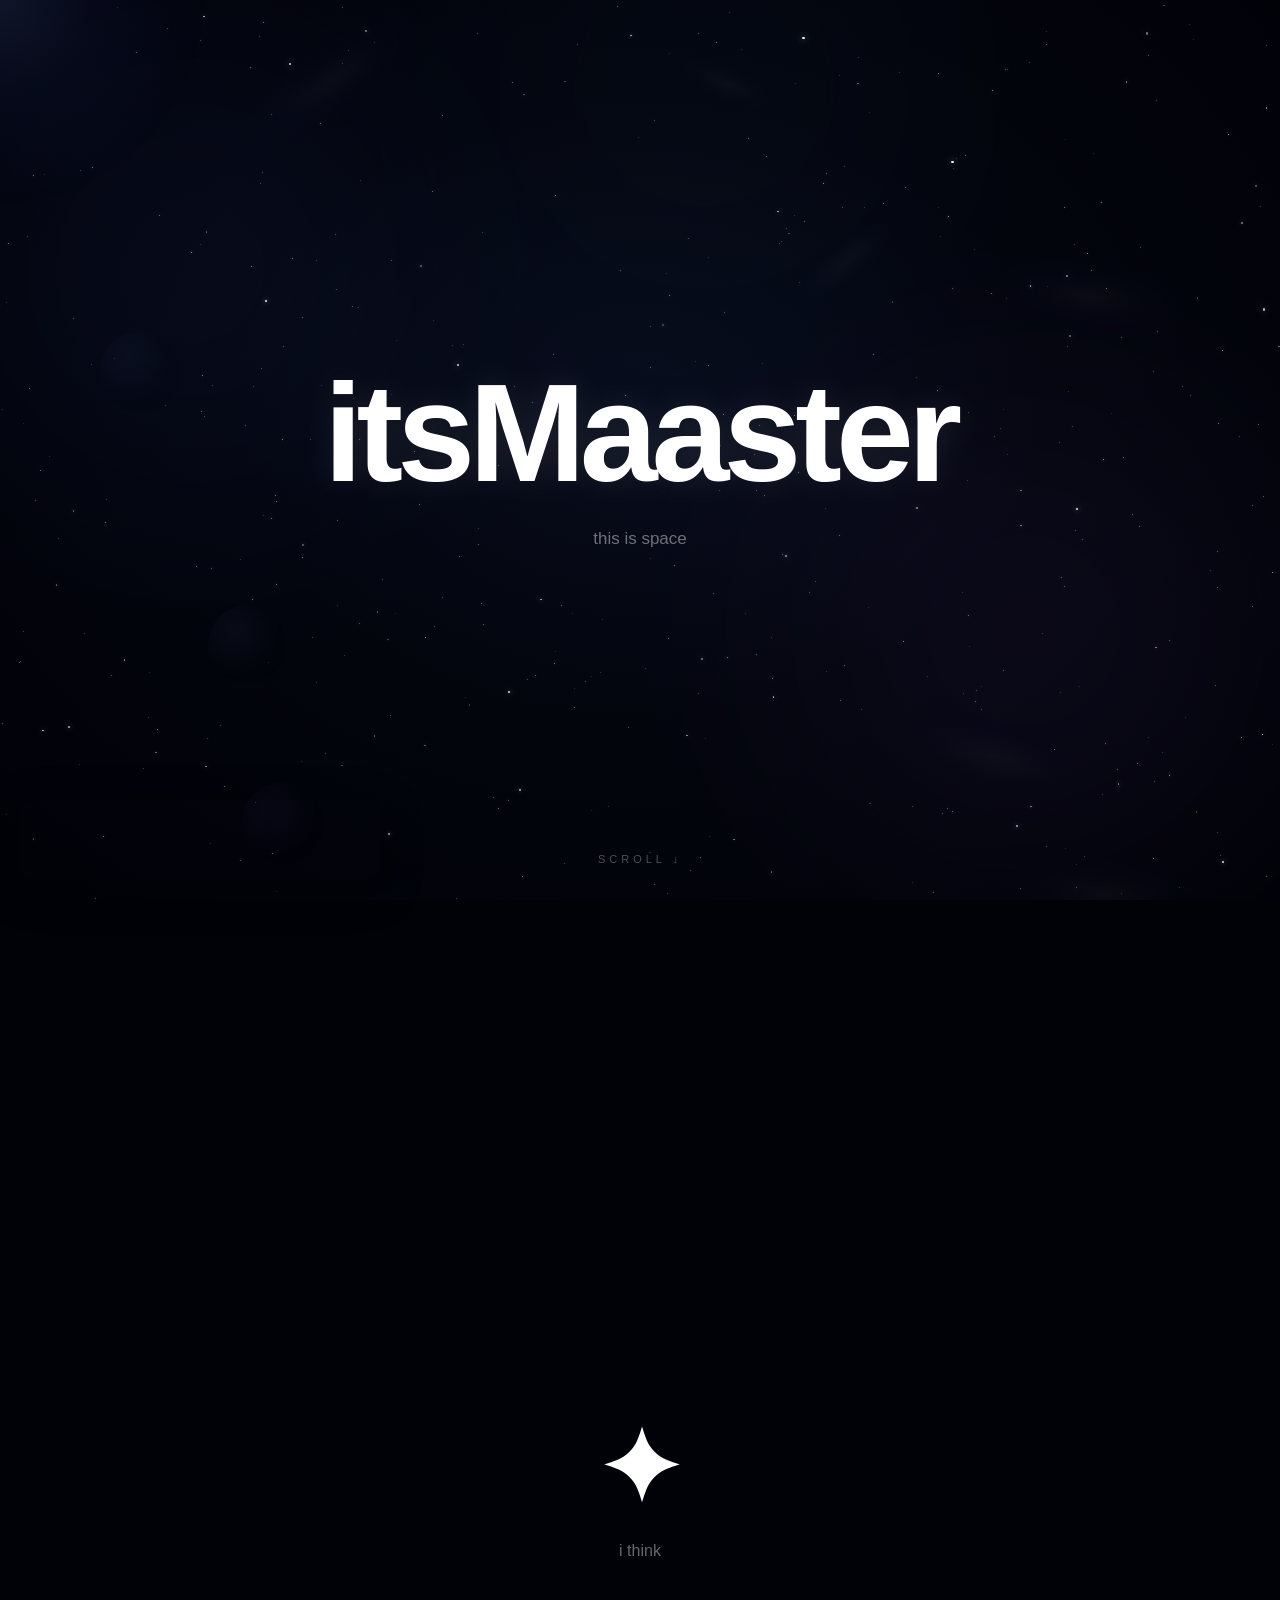
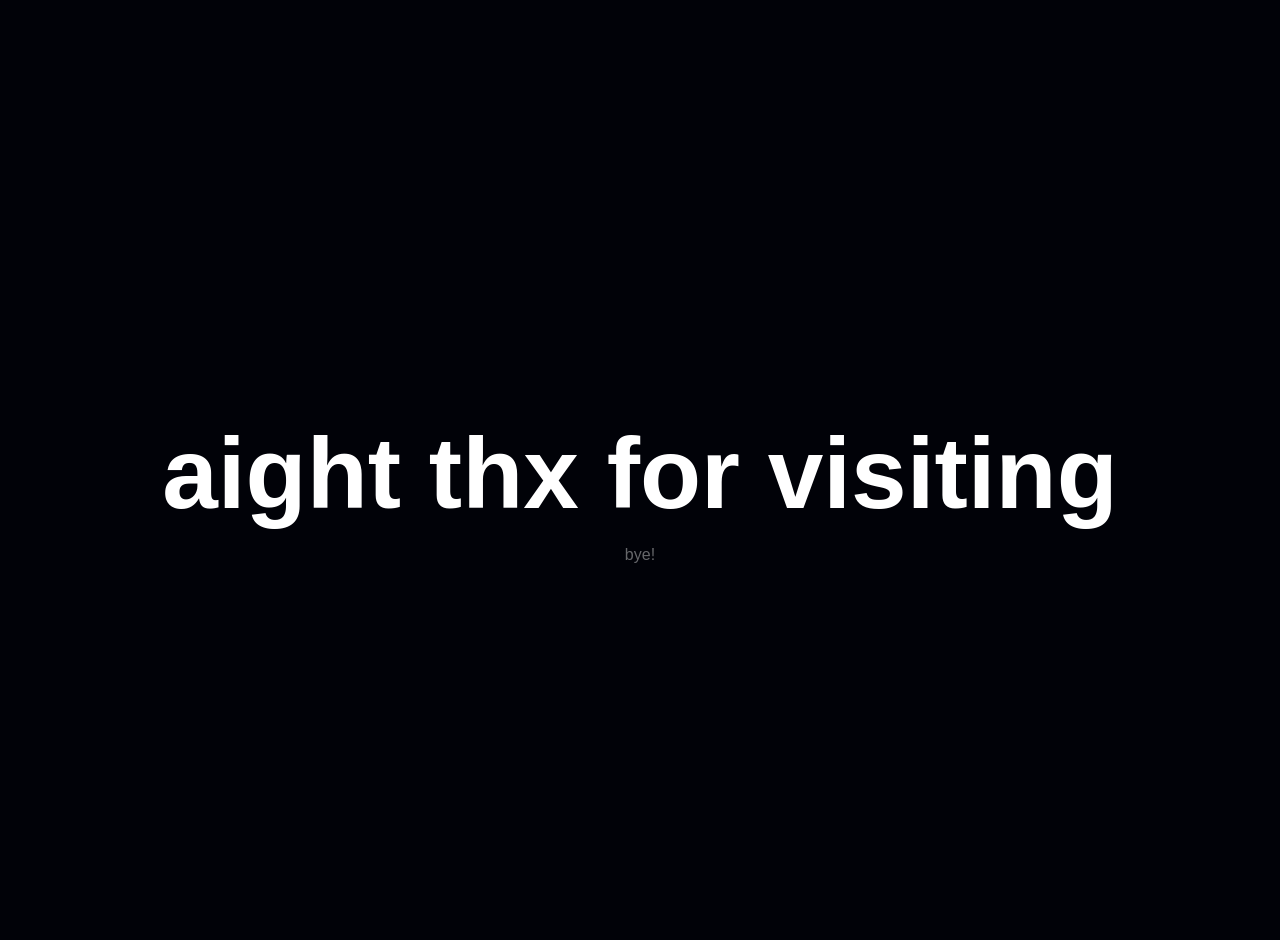
<file: index.html>
<!DOCTYPE html>
<html lang="nl">
<head>
<meta charset="UTF-8">
<meta name="viewport" content="width=device-width, initial-scale=1.0">
<title>ItsMaaster</title>
<link rel="icon" type="image/png" href="pfp-bg.png"> 

<style>

.spotify-player{
    position:fixed;
    left:20px;
    bottom:20px;
    width:360px;
    height:80px;
    z-index:100;
    border-radius:12px;
    overflow:hidden;
    box-shadow:0 10px 40px rgba(0,0,0,.45);
}

*{
    margin:0;
    padding:0;
    box-sizing:border-box;
}

html{
    scroll-behavior:smooth;
}

body{
    background:#010208;
    color:white;
    font-family:Arial,Helvetica,sans-serif;
    overflow-x:hidden;
}


/* =========================================
   SPACE BACKGROUND
========================================= */

.space{
    position:fixed;
    inset:0;
    overflow:hidden;
    pointer-events:none;
    z-index:-20;

    background:
        radial-gradient(
            ellipse at 50% 45%,
            #080d1d 0%,
            #03050d 45%,
            #010208 100%
        );
}


/* =========================================
   NEBULAS
========================================= */

.nebula{
    position:absolute;
    width:700px;
    height:700px;
    border-radius:50%;
    filter:blur(100px);
    opacity:.12;
    transform:translate(-50%,-50%);
}

.nebula.one{
    left:15%;
    top:30%;

    background:
        radial-gradient(
            circle,
            #314caa,
            transparent 70%
        );
}

.nebula.two{
    left:80%;
    top:70%;

    background:
        radial-gradient(
            circle,
            #663c9b,
            transparent 70%
        );
}

.nebula.three{
    left:55%;
    top:10%;

    background:
        radial-gradient(
            circle,
            #244b77,
            transparent 70%
        );

    opacity:.08;
}


/* =========================================
   STAR LAYERS
========================================= */

.star-layer{
    position:absolute;
    inset:-20%;
    width:140%;
    height:140%;
    transition:transform .15s linear;
}

.star{
    position:absolute;
    border-radius:50%;
    background:white;

    animation:
        twinkle
        var(--time)
        ease-in-out
        infinite;

    animation-delay:var(--delay);

    opacity:var(--opacity);

    box-shadow:
        0 0 var(--glow)
        rgba(255,255,255,.8);
}

@keyframes twinkle{

    0%,100%{
        opacity:calc(var(--opacity)*.35);
    }

    50%{
        opacity:var(--opacity);
    }

}


/* =========================================
   GALAXIES
========================================= */

.galaxy{
    position:absolute;
    width:180px;
    height:60px;
    border-radius:50%;

    background:
        radial-gradient(
            ellipse,
            rgba(255,255,255,.18),
            rgba(100,130,255,.07),
            transparent 70%
        );

    filter:blur(1px);
    opacity:.15;

    transform:rotate(-25deg);
}


/* =========================================
   PLANETS
========================================= */

.planet{
    position:absolute;
    border-radius:50%;
    opacity:.13;
    filter:blur(.5px);

    box-shadow:
        inset -15px -10px 25px rgba(0,0,0,.7),
        0 0 35px rgba(120,150,255,.08);
}


/* =========================================
   MOUSE GLOW
========================================= */

.mouse-glow{
    position:fixed;

    width:420px;
    height:420px;

    border-radius:50%;
    pointer-events:none;

    background:
        radial-gradient(
            circle,
            rgba(120,150,255,.13) 0%,
            rgba(80,110,255,.05) 30%,
            transparent 70%
        );

    transform:translate(-50%,-50%);

    z-index:-5;

    transition:
        left .12s ease-out,
        top .12s ease-out;
}


/* =========================================
   SHOOTING STARS
========================================= */

.shooting-star{
    position:absolute;

    width:3px;
    height:3px;

    border-radius:50%;

    background:#fff;

    opacity:0;

    /*
        Glow around the actual star.
        The star itself is the moving object.
    */

    box-shadow:
        0 0 4px rgba(255,255,255,.9),
        0 0 9px rgba(180,210,255,.5);
}


/*
    IMPORTANT:

    The tail starts at the CENTER of the star
    and extends in the opposite direction
    of movement.

    Because the transform-origin is LEFT,
    the tail stays attached to the star.

    It therefore cannot move ahead of the star.
*/

.shooting-star::after{
    content:"";

    position:absolute;

    left:50%;
    top:50%;

    width:var(--trail);
    height:1px;

    transform:
        translateY(-50%)
        rotate(var(--tail-angle));

    transform-origin:left center;

    background:
        linear-gradient(
            to right,
            rgba(255,255,255,.65),
            rgba(180,210,255,.28),
            transparent
        );

    filter:blur(.35px);

    opacity:.9;
}


/*
    Only the STAR itself moves.
    The tail is attached to it.
*/

.shooting-star.fly{
    animation:
        meteor
        var(--duration)
        cubic-bezier(.15,.65,.25,1)
        forwards;
}


@keyframes meteor{

    0%{
        opacity:0;

        transform:
            translate(0,0)
            scale(.7);
    }

    10%{
        opacity:0;
    }

    14%{
        opacity:var(--brightness);
    }

    70%{
        opacity:var(--brightness);
    }

    88%{
        opacity:calc(var(--brightness) * .65);
    }

    100%{
        opacity:0;

        transform:
            translate(
                var(--distance-x),
                var(--distance-y)
            )
            scale(1);
    }
}


/* =========================================
   SECTIONS
========================================= */

section{
    min-height:100vh;

    display:flex;
    align-items:center;
    justify-content:center;

    position:relative;
}

.hero{
    flex-direction:column;
    text-align:center;
}

.hero-content{
    transition:
        transform .1s linear,
        opacity .1s linear;
}

.hero h1{
    font-size:
        clamp(55px,11vw,140px);

    letter-spacing:-6px;
    font-weight:700;

    text-shadow:
        0 0 35px
        rgba(255,255,255,.1);
}

.hero p{
    margin-top:15px;

    font-size:17px;

    color:
        rgba(255,255,255,.42);
}


/* =========================================
   SCROLL SECTIONS
========================================= */

.scroll-section{
    height:130vh;
}

.scroll-content{
    text-align:center;

    opacity:0;

    transform:
        translateY(120px)
        scale(.75);

    filter:blur(12px);

    transition:
        opacity 1.3s ease,
        transform 1.5s cubic-bezier(.2,.8,.2,1),
        filter 1.2s ease;
}

.scroll-content.visible{
    opacity:1;

    transform:
        translateY(0)
        scale(1);

    filter:blur(0);
}

.scroll-content h2{
    font-size:
        clamp(40px,8vw,100px);
}

.scroll-content p{
    margin-top:15px;

    color:
        rgba(255,255,255,.4);
}


/* =========================================
   FINAL
========================================= */

.final{
    height:100vh;
    text-align:center;
}

.final h2{
    font-size:
        clamp(45px,8vw,100px);
}


/* =========================================
   SCROLL INDICATOR
========================================= */

.scroll-indicator{
    position:absolute;

    bottom:35px;

    font-size:11px;
    letter-spacing:4px;

    color:
        rgba(255,255,255,.3);

    animation:
        bounce 2s infinite;
}

@keyframes bounce{

    0%,100%{
        transform:translateY(0);
    }

    50%{
        transform:translateY(10px);
    }
}

</style>
</head>


<body>


<!-- =========================================
     SPACE
========================================= -->

<div class="space">

    <div class="nebula one"></div>
    <div class="nebula two"></div>
    <div class="nebula three"></div>

    <div class="star-layer" id="farStars"></div>
    <div class="star-layer" id="middleStars"></div>
    <div class="star-layer" id="nearStars"></div>

    <div id="galaxies"></div>
    <div id="planets"></div>

    <div id="shootingStars"></div>

</div>


<!-- =========================================
     MOUSE
========================================= -->

<div class="mouse-glow" id="mouseGlow"></div>


<!-- =========================================
     HERO
========================================= -->

<section class="hero">

    <div class="hero-content" id="heroContent">

        <h1>itsMaaster</h1>

        <p>
            this is space
        </p>

    </div>

    <div class="scroll-indicator">
        SCROLL ↓
    </div>

</section>


<!-- =========================================
     SECTION 1
========================================= -->

<section class="scroll-section">

    <div class="scroll-content">

        <h2>✦</h2>

        <p>
            i think
        </p>

    </div>

</section>


<!-- =========================================
     SECTION 2
========================================= -->

<section class="scroll-section">

    <div class="scroll-content">

        <h2>
            somewhere<br>
            in da space are we
        </h2>

        <p>
            prob
        </p>

    </div>

</section>


<!-- =========================================
     FINAL
========================================= -->

<section class="final">

    <div class="scroll-content">

        <h2>
            aight thx for visiting
        </h2>

        <p>
            bye!
        </p>

    </div>

</section>


<!-- =========================================
     SPOTIFY
========================================= -->

<div class="spotify-player">

    <iframe
        data-testid="embed-iframe"
        src="https://open.spotify.com/embed/playlist/1XTxduXz5nIi93xKnSuT33?utm_source=generator&si=e97fb2283dc24a86"
        width="100%"
        height="100"
        frameBorder="0"
        allowfullscreen=""
        allow="autoplay; clipboard-write; encrypted-media; fullscreen; picture-in-picture"
        loading="lazy">
    </iframe>

</div>


<script>


/* =========================================
   STARS
========================================= */

function createStars(
    container,
    amount,
    minSize,
    maxSize,
    minOpacity,
    maxOpacity
){

    for(let i = 0; i < amount; i++){

        const star =
            document.createElement("div");

        star.className = "star";


        star.style.left =
            Math.random() * 100 + "%";

        star.style.top =
            Math.random() * 100 + "%";


        const size =
            minSize +
            Math.random() *
            (maxSize - minSize);

        star.style.width =
            size + "px";

        star.style.height =
            size + "px";


        const opacity =
            minOpacity +
            Math.random() *
            (maxOpacity - minOpacity);

        star.style.setProperty(
            "--opacity",
            opacity
        );


        const time =
            3 + Math.random() * 8;

        star.style.setProperty(
            "--time",
            time + "s"
        );


        star.style.setProperty(
            "--delay",
            -Math.random() * time + "s"
        );


        star.style.setProperty(
            "--glow",
            size * 3 + "px"
        );


        container.appendChild(star);

    }

}


createStars(
    document.getElementById("farStars"),
    550,
    .4,
    1.1,
    .15,
    .45
);


createStars(
    document.getElementById("middleStars"),
    220,
    .7,
    1.7,
    .2,
    .7
);


createStars(
    document.getElementById("nearStars"),
    70,
    1.2,
    2.6,
    .35,
    .95
);



/* =========================================
   GALAXIES
========================================= */

function createGalaxies(){

    const container =
        document.getElementById("galaxies");


    for(let i = 0; i < 7; i++){

        const galaxy =
            document.createElement("div");

        galaxy.className =
            "galaxy";


        galaxy.style.left =
            Math.random() * 100 + "%";

        galaxy.style.top =
            Math.random() * 100 + "%";


        galaxy.style.transform =
            `rotate(${Math.random() * 80 - 40}deg)
             scale(${.4 + Math.random()})`;


        container.appendChild(galaxy);

    }

}

createGalaxies();



/* =========================================
   PLANETS
========================================= */

function createPlanets(){

    const container =
        document.getElementById("planets");


    for(let i = 0; i < 3; i++){

        const planet =
            document.createElement("div");

        planet.className =
            "planet";


        const size =
            30 + Math.random() * 80;


        planet.style.width =
            size + "px";

        planet.style.height =
            size + "px";


        planet.style.left =
            Math.random() * 100 + "%";

        planet.style.top =
            Math.random() * 100 + "%";


        planet.style.background =
            `radial-gradient(
                circle at 35% 30%,
                rgba(
                    ${80 + Math.random() * 100},
                    ${100 + Math.random() * 100},
                    255,
                    .3
                ),
                rgba(10,20,50,.2) 60%,
                transparent 75%
            )`;


        container.appendChild(planet);

    }

}

createPlanets();



/* =========================================
   SHOOTING STARS
========================================= */

function createShootingStar(){

    const star =
        document.createElement("div");

    star.className =
        "shooting-star";


    /*
        Random starting position
    */

    const startX =
        Math.random() * 120 - 10;

    const startY =
        Math.random() * 70 - 10;


    star.style.left =
        startX + "%";

    star.style.top =
        startY + "%";


    /*
        Random direction

        1  = right
        -1 = left
    */

    const direction =
        Math.random() > .5
            ? 1
            : -1;


    /*
        Random distance
    */

    const distance =
        180 + Math.random() * 280;


    const distanceX =
        distance * direction;


    const distanceY =
        140 + Math.random() * 220;


    /*
        Calculate the EXACT direction
        the shooting star travels.
    */

    const movementAngle =
        Math.atan2(
            distanceY,
            distanceX
        ) * 180 / Math.PI;


    /*
        The tail must ALWAYS be behind.

        Therefore it points 180 degrees
        opposite the direction of travel.
    */

    const tailAngle =
        movementAngle + 180;


    /*
        Random duration
    */

    const duration =
        .9 + Math.random() * 1;


    /*
        Random tail length
    */

    const trail =
        50 + Math.random() * 90;


    /*
        Random subtle brightness
    */

    const brightness =
        .35 + Math.random() * .45;


    /*
        CSS variables
    */

    star.style.setProperty(
        "--distance-x",
        distanceX + "px"
    );


    star.style.setProperty(
        "--distance-y",
        distanceY + "px"
    );


    star.style.setProperty(
        "--duration",
        duration + "s"
    );


    star.style.setProperty(
        "--trail",
        trail + "px"
    );


    star.style.setProperty(
        "--brightness",
        brightness
    );


    star.style.setProperty(
        "--tail-angle",
        tailAngle + "deg"
    );


    /*
        Add to page
    */

    document
        .getElementById("shootingStars")
        .appendChild(star);


    /*
        Start animation
    */

    requestAnimationFrame(() => {

        star.classList.add("fly");

    });


    /*
        Remove after animation
    */

    setTimeout(() => {

        star.remove();

    }, (duration + .2) * 1000);

}



/* =========================================
   METEOR SHOWERS
========================================= */

function meteorShower(){

    /*
        Usually one.

        Sometimes two,
        but never a whole group.
    */

    const amount =
        Math.random() > .7
            ? 2
            : 1;


    for(let i = 0; i < amount; i++){

        setTimeout(
            createShootingStar,
            Math.random() * 1800
        );

    }

}


/*
    First meteor
*/

setTimeout(
    meteorShower,
    5000
);


/*
    Random future meteors
*/

function scheduleMeteorShower(){

    const delay =
        3500 + Math.random() * 8000;


    setTimeout(() => {

        meteorShower();

        scheduleMeteorShower();

    }, delay);

}


scheduleMeteorShower();



/* =========================================
   MOUSE GLOW
========================================= */

const mouseGlow =
    document.getElementById("mouseGlow");


document.addEventListener(
    "mousemove",
    event => {

        mouseGlow.style.left =
            event.clientX + "px";


        mouseGlow.style.top =
            event.clientY + "px";

    }
);



/* =========================================
   PARALLAX + HERO
========================================= */

const farStars =
    document.getElementById("farStars");


const middleStars =
    document.getElementById("middleStars");


const nearStars =
    document.getElementById("nearStars");


const hero =
    document.getElementById("heroContent");


window.addEventListener(
    "scroll",
    () => {

        const scroll =
            window.scrollY;


        /*
            Star parallax
        */

        farStars.style.transform =
            `translateY(${scroll * .035}px)`;


        middleStars.style.transform =
            `translateY(${scroll * .09}px)`;


        nearStars.style.transform =
            `translateY(${scroll * .17}px)`;


        /*
            Hero fade
        */

        const fade =
            Math.max(
                0,
                1 - scroll / 500
            );


        hero.style.opacity =
            fade;


        hero.style.transform =
            `translateY(${scroll * .35}px)
             scale(${
                1 -
                Math.min(
                    scroll / 3500,
                    .18
                )
             })`;

    },
    {
        passive:true
    }
);



/* =========================================
   SCROLL REVEAL
========================================= */

const contents =
    document.querySelectorAll(
        ".scroll-content"
    );


const observer =
    new IntersectionObserver(
        entries => {

            entries.forEach(entry => {

                if(entry.isIntersecting){

                    entry.target
                        .classList
                        .add("visible");

                }

            });

        },
        {
            threshold:.25
        }
    );


contents.forEach(element => {

    observer.observe(element);

});

</script>

</body>
</html>
</file>
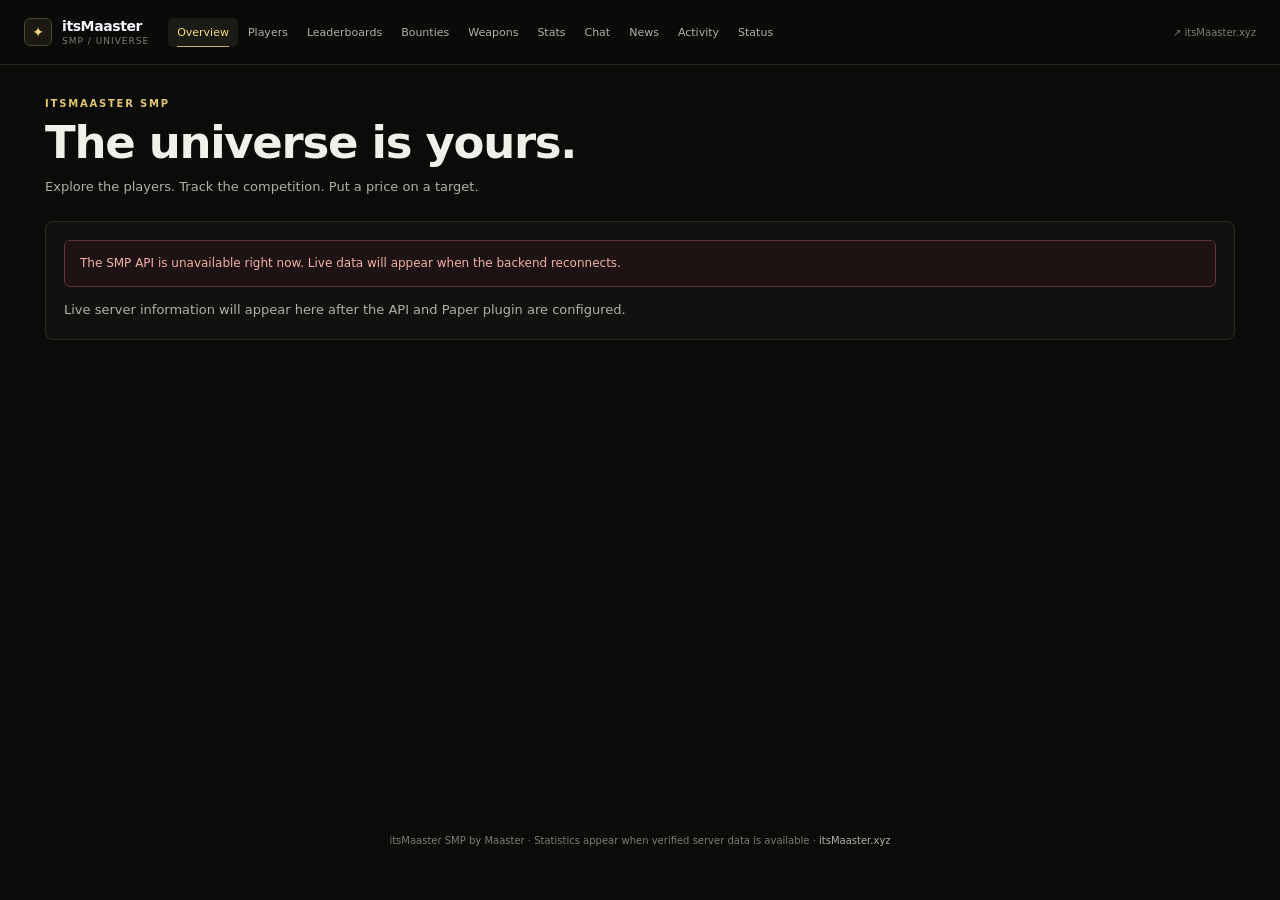
<file: smp/index.html>
<!doctype html>
<html lang="en">
  <head>
    <meta charset="utf-8" />
    <meta name="viewport" content="width=device-width, initial-scale=1" />
    <meta name="theme-color" content="#010208" />
    <meta name="author" content="Maaster" />
    <meta name="description" content="itsMaaster SMP player profiles, server statistics, global chat, announcements, leaderboards and item bounties." />
    <title>itsMaaster SMP — Player records & server hub</title>
    <link rel="icon" href="/smp/favicon.svg" type="image/svg+xml" />
    <link rel="stylesheet" href="/smp/styles.css" />
    <script src="/smp/config.js"></script>
    <script type="module" src="/smp/app.js"></script>
  </head>
  <body>
    <div class="space" aria-hidden="true">
      <div class="nebula nebula-one"></div>
      <div class="nebula nebula-two"></div>
      <canvas id="starfield"></canvas>
      <div class="mouse-glow" id="mouse-glow"></div>
    </div>
    <div id="app" class="app-shell"></div>
    <noscript>This SMP dashboard needs JavaScript enabled.</noscript>
  </body>
</html>
</file>
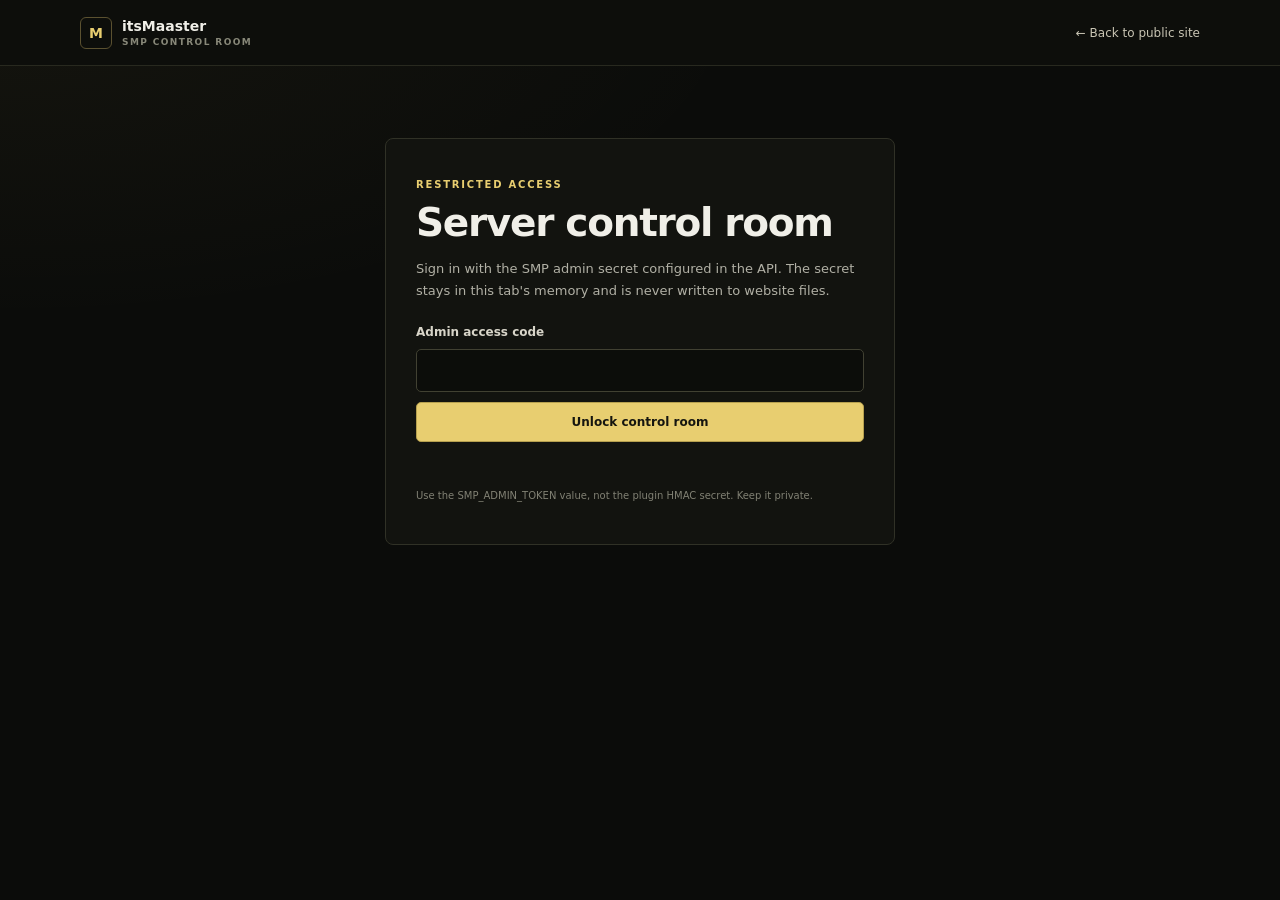
<file: smpadmin/index.html>
<!doctype html>
<html lang="en">
<head>
  <meta charset="utf-8">
  <meta name="viewport" content="width=device-width, initial-scale=1">
  <meta name="theme-color" content="#0b0c0a">
  <meta name="robots" content="noindex, nofollow">
  <title>itsMaaster SMP · Admin</title>
  <link rel="stylesheet" href="/smpadmin/styles.css">
  <script src="/smp/config.js"></script>
  <script type="module" src="/smpadmin/app.js"></script>
</head>
<body>
  <header class="admin-topbar">
    <a class="brand" href="/smp"><span class="brand-mark">M</span><span>itsMaaster <small>SMP CONTROL ROOM</small></span></a>
    <a href="/smp" class="back-link">← Back to public site</a>
  </header>
  <main id="admin-app" class="admin-container">
    <section class="login-card">
      <p class="eyebrow">RESTRICTED ACCESS</p><h1>Server control room</h1>
      <p class="muted">Sign in with the admin secret configured on the API. The secret is not stored in this site’s source code.</p>
      <form id="login-form">
        <label for="admin-code">Admin access code</label>
        <input id="admin-code" name="code" type="password" autocomplete="current-password" spellcheck="false" required>
        <button class="button primary" type="submit">Unlock control room</button>
        <p id="login-error" class="feedback" role="status"></p>
      </form>
      <p class="fineprint">Use HTTPS. Don’t share this code or paste it into public chat.</p>
    </section>
  </main>
  <div id="toast" class="toast" role="status" aria-live="polite"></div>
</body>
</html>
</file>
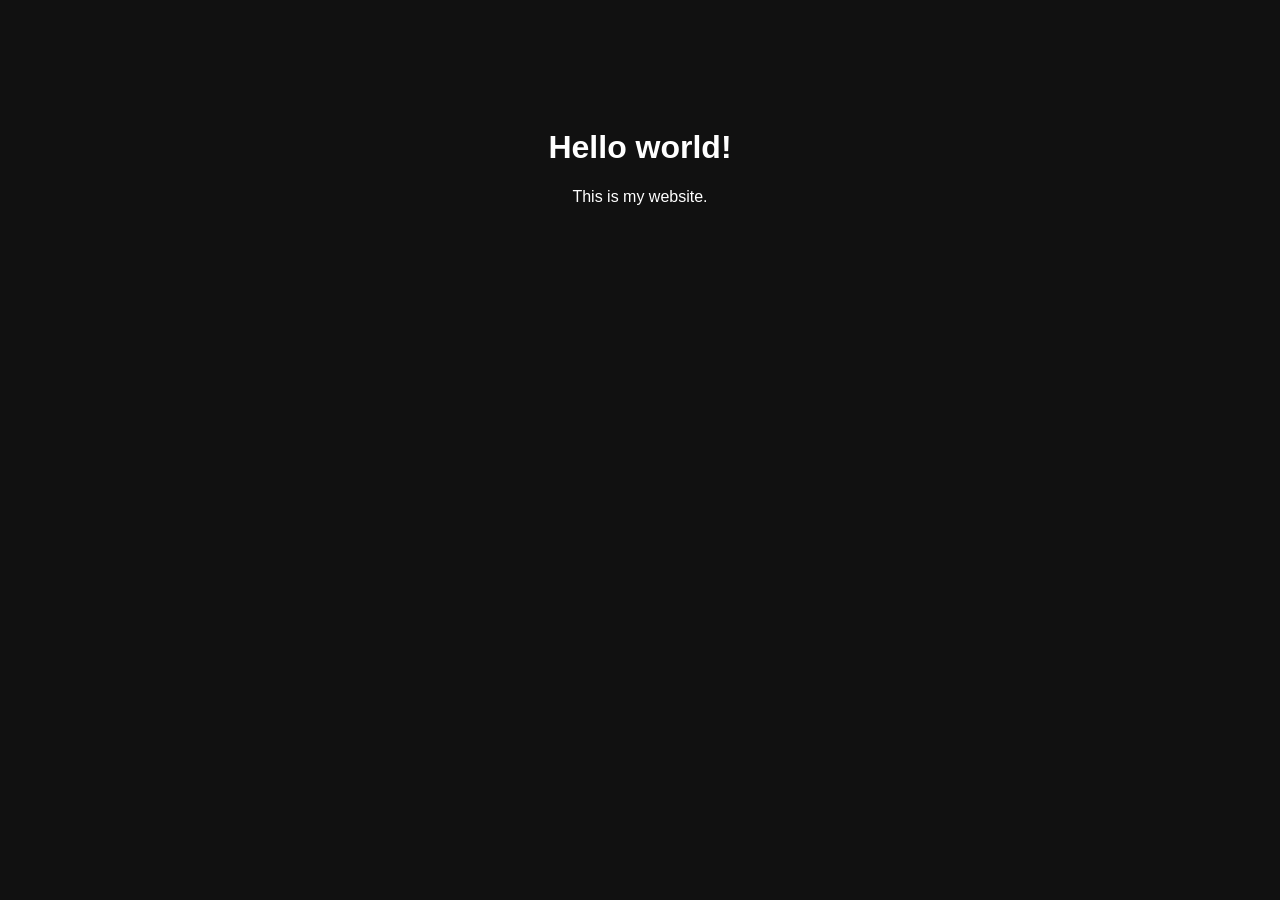
<file: website/index.html>
<!DOCTYPE html>
<html lang="en">
<head>
    <meta charset="UTF-8">
    <meta name="viewport" content="width=device-width, initial-scale=1.0">
    <title>My Website</title>
    <link rel="stylesheet" href="style.css">
</head>

<body>
    <h1>Hello world!</h1>
    <p>This is my website.</p>

    <script src="script.js"></script>
</body>
</html>
</file>
<file: smp/styles.css>
:root {
  color-scheme: dark;
  --bg: #010208;
  --panel: rgba(7, 10, 20, .78);
  --panel-strong: rgba(8, 12, 24, .94);
  --line: rgba(255, 255, 255, .085);
  --line-hover: rgba(150, 175, 255, .28);
  --text: #f4f6ff;
  --muted: rgba(231, 235, 255, .58);
  --faint: rgba(231, 235, 255, .36);
  --blue: #91a8ff;
  --purple: #ad8ae5;
  --green: #87d2ad;
  --amber: #dfbd7d;
  --red: #e78e9a;
  --radius: 15px;
  font-family: Arial, Helvetica, sans-serif;
  font-synthesis: none;
  text-rendering: optimizeLegibility;
}

* { box-sizing: border-box; }
html { min-width: 320px; background: var(--bg); scroll-behavior: smooth; }
body { min-width: 320px; min-height: 100vh; margin: 0; overflow-x: hidden; color: var(--text); background: transparent; }
button, input, select { font: inherit; }
button, a { -webkit-tap-highlight-color: transparent; }
a { color: inherit; text-decoration: none; }
button { color: inherit; }
::selection { color: white; background: rgba(120, 150, 255, .35); }
:focus-visible { outline: 2px solid var(--blue); outline-offset: 3px; }

.space { position: fixed; z-index: -1; inset: 0; overflow: hidden; pointer-events: none; background: radial-gradient(ellipse at 50% 38%, #080d1d 0, #03050d 46%, #010208 100%); }
.nebula { position: absolute; width: min(62vw, 740px); aspect-ratio: 1; border-radius: 50%; filter: blur(100px); opacity: .11; }
.nebula-one { top: -30%; left: -16%; background: radial-gradient(circle, #314caa, transparent 68%); }
.nebula-two { right: -21%; bottom: -40%; background: radial-gradient(circle, #663c9b, transparent 68%); opacity: .085; }
#starfield { position: absolute; inset: 0; width: 100%; height: 100%; }
.mouse-glow { position: absolute; width: 390px; height: 390px; border-radius: 50%; opacity: .55; background: radial-gradient(circle, rgba(120,150,255,.085), rgba(80,110,255,.025) 34%, transparent 70%); transform: translate(-50%,-50%); }
.app-shell { min-height: 100vh; }
.container { width: min(1190px, calc(100% - 48px)); margin: 0 auto; }

.topbar { position: sticky; z-index: 20; top: 0; border-bottom: 1px solid rgba(255,255,255,.055); background: rgba(2,4,11,.76); backdrop-filter: blur(18px); }
.topbar-inner { display: flex; width: min(1290px, calc(100% - 48px)); min-height: 70px; margin: auto; align-items: center; gap: 27px; }
.brand { display: inline-flex; flex: 0 0 auto; align-items: center; gap: 10px; color: #f7f8ff; font-size: 14px; font-weight: 700; letter-spacing: -.25px; }
.brand-mark { display: grid; width: 28px; height: 28px; place-items: center; border: 1px solid rgba(172,190,255,.24); border-radius: 9px; color: #dfe6ff; background: linear-gradient(145deg, rgba(112,139,239,.18), rgba(130,96,190,.1)); font-size: 14px; }
.brand small { display: block; margin-top: 2px; color: var(--faint); font-size: 9px; font-weight: 500; letter-spacing: 1.4px; text-transform: uppercase; }
.nav { display: flex; flex: 1; min-width: 0; align-items: center; gap: 4px; }
.nav a { position: relative; padding: 9px 11px; border-radius: 9px; color: var(--muted); font-size: 12px; transition: color .18s ease, background .18s ease; white-space: nowrap; }
.nav a:hover, .nav a[aria-current="page"] { color: var(--text); background: rgba(255,255,255,.055); }
.nav a[aria-current="page"]::after { position: absolute; right: 11px; bottom: 2px; left: 11px; height: 1px; background: linear-gradient(90deg, transparent, var(--blue), transparent); content: ""; opacity: .8; }
.home-link { flex: 0 0 auto; color: var(--faint); font-size: 11px; transition: color .18s; }
.home-link:hover { color: var(--text); }
.menu-toggle { display: none; width: 38px; height: 38px; margin-left: auto; border: 1px solid var(--line); border-radius: 10px; background: transparent; cursor: pointer; }

main { min-height: calc(100vh - 130px); padding: 38px 0 74px; }
.page-head { display: flex; align-items: end; justify-content: space-between; gap: 20px; margin-bottom: 24px; }
.eyebrow { margin: 0 0 10px; color: var(--blue); font-size: 10px; font-weight: 700; letter-spacing: 2.15px; text-transform: uppercase; }
h1, h2, h3, p { margin-top: 0; }
h1 { margin-bottom: 8px; font-size: clamp(28px, 4vw, 45px); font-weight: 650; letter-spacing: -1.8px; line-height: 1.08; }
h2 { margin-bottom: 5px; font-size: 20px; font-weight: 600; letter-spacing: -.55px; }
h3 { margin-bottom: 8px; font-size: 14px; font-weight: 600; }
.subtitle { max-width: 680px; margin-bottom: 0; color: var(--muted); font-size: 13px; line-height: 1.65; }
.section { margin-top: 27px; }
.section-head { display: flex; align-items: end; justify-content: space-between; gap: 16px; margin-bottom: 14px; }
.section-kicker { margin: 0 0 5px; color: var(--faint); font-size: 9px; letter-spacing: 1.5px; text-transform: uppercase; }
.section-title { margin: 0; font-size: 18px; font-weight: 600; letter-spacing: -.4px; }
.text-link { color: #acbaff; font-size: 11px; transition: color .18s; white-space: nowrap; }
.text-link:hover { color: #fff; }

.hero-grid { display: grid; grid-template-columns: minmax(0, 1.45fr) minmax(285px, .8fr); gap: 14px; }
.hero-copy, .server-card, .panel { border: 1px solid var(--line); border-radius: var(--radius); background: linear-gradient(145deg, rgba(11,15,29,.82), rgba(5,7,15,.78)); box-shadow: 0 20px 55px rgba(0,0,0,.14); }
.hero-copy { position: relative; display: flex; min-height: 215px; overflow: hidden; flex-direction: column; justify-content: center; padding: 30px 34px; }
.hero-copy::after { position: absolute; top: -120px; right: -85px; width: 300px; height: 300px; border-radius: 50%; background: radial-gradient(circle, rgba(100,126,236,.17), transparent 70%); content: ""; pointer-events: none; }
.hero-copy > * { position: relative; z-index: 1; }
.hero-copy h1 { max-width: 660px; margin-bottom: 10px; font-size: clamp(33px, 5vw, 57px); letter-spacing: -2.6px; }
.hero-copy .subtitle { max-width: 540px; font-size: 13px; }
.hero-actions { display: flex; flex-wrap: wrap; gap: 9px; margin-top: 21px; }
.server-card { padding: 21px; }
.server-top { display: flex; align-items: center; justify-content: space-between; gap: 12px; }
.server-name { margin-bottom: 4px; font-size: 14px; font-weight: 600; }
.server-edition { margin: 0; color: var(--faint); font-size: 11px; }
.status-pill { display: inline-flex; align-items: center; gap: 7px; padding: 6px 9px; border: 1px solid var(--line); border-radius: 99px; color: var(--muted); font-size: 10px; white-space: nowrap; }
.status-dot { width: 6px; height: 6px; border-radius: 50%; background: #85899a; box-shadow: 0 0 8px rgba(255,255,255,.16); }
.status-pill.online .status-dot { background: var(--green); box-shadow: 0 0 9px rgba(135,210,173,.5); }
.status-pill.offline .status-dot { background: var(--red); }
.server-divider { height: 1px; margin: 17px 0 14px; background: var(--line); }
.server-meta { display: flex; justify-content: space-between; gap: 14px; margin-top: 10px; color: var(--muted); font-size: 11px; }
.server-meta strong { color: #f0f2ff; font-weight: 500; font-variant-numeric: tabular-nums; }
.address-row { display: flex; align-items: center; gap: 8px; margin-top: 15px; }
.address { overflow: hidden; flex: 1; color: #d7dcf4; font-family: ui-monospace, Consolas, monospace; font-size: 10px; text-overflow: ellipsis; white-space: nowrap; }
.address.unavailable { color: var(--faint); font-family: inherit; }

.button { display: inline-flex; min-height: 37px; align-items: center; justify-content: center; gap: 8px; padding: 0 13px; border: 1px solid var(--line); border-radius: 9px; color: #eef0fc; background: rgba(255,255,255,.045); font-size: 11px; cursor: pointer; transition: border-color .18s ease, background .18s ease, transform .18s ease; }
.button:hover:not(:disabled) { transform: translateY(-1px); border-color: var(--line-hover); background: rgba(116,140,230,.1); }
.button:disabled { cursor: not-allowed; opacity: .47; }
.button.primary { border-color: rgba(142,162,255,.27); background: linear-gradient(135deg, rgba(98,123,222,.24), rgba(122,91,177,.18)); }
.button.ghost { min-height: 30px; padding: 0 9px; font-size: 10px; }
.button.danger { border-color: rgba(231,142,154,.23); color: #f0b2ba; background: rgba(231,142,154,.07); }

.stats-grid { display: grid; grid-template-columns: repeat(4, minmax(0, 1fr)); overflow: hidden; border: 1px solid var(--line); border-radius: var(--radius); background: rgba(6,8,17,.76); }
.stat { min-height: 94px; padding: 18px 20px; border-right: 1px solid var(--line); }
.stat:last-child { border-right: 0; }
.stat-label { display: flex; align-items: center; gap: 6px; color: var(--muted); font-size: 10px; }
.stat-value { display: block; margin-top: 12px; font-size: 23px; font-weight: 600; letter-spacing: -.7px; font-variant-numeric: tabular-nums; }
.stat-note { margin-top: 3px; color: var(--faint); font-size: 9px; }

.grid-2 { display: grid; grid-template-columns: 1fr 1fr; gap: 14px; }
.panel { min-width: 0; padding: 19px; }
.panel-heading-inline { display: flex; align-items: center; justify-content: space-between; gap: 14px; }
.panel-heading-inline h2 { margin-bottom: 5px; }
.panel-heading-inline .subtitle { margin-bottom: 0; }
.leaders-grid { grid-template-columns: repeat(4, minmax(0,1fr)); }
.leader-panel { padding: 14px; }
.leader-panel .leader-row { grid-template-columns: 22px 28px minmax(0,1fr) auto; gap: 7px; border-bottom: 0; }
.leader-panel .player-avatar { width: 28px; height: 28px; border-radius: 8px; }
.empty-inline .table-empty { padding: 13px 6px; }
.leader-list, .activity-list { display: grid; }
.leader-row { display: grid; grid-template-columns: 26px 34px minmax(0,1fr) auto; align-items: center; gap: 10px; min-height: 58px; border-bottom: 1px solid rgba(255,255,255,.055); }
.leader-row:last-child, .activity-row:last-child { border-bottom: 0; }
.rank { color: var(--faint); font-size: 11px; font-variant-numeric: tabular-nums; text-align: center; }
.rank.top { color: var(--blue); }
.player-avatar { display: grid; width: 34px; height: 34px; overflow: hidden; place-items: center; border: 1px solid rgba(255,255,255,.1); border-radius: 10px; color: #dfe5ff; background: linear-gradient(145deg, rgba(113,139,226,.22), rgba(87,63,133,.2)); font-size: 10px; font-weight: 700; }
.player-avatar img { width: 100%; height: 100%; object-fit: cover; image-rendering: pixelated; }
.player-name { overflow: hidden; color: #f1f3ff; font-size: 11px; font-weight: 550; text-overflow: ellipsis; white-space: nowrap; }
.player-sub { margin-top: 4px; color: var(--faint); font-size: 9px; }
.leader-value { color: #e7eaff; font-size: 11px; font-variant-numeric: tabular-nums; text-align: right; }
.leader-value small { display: block; margin-top: 4px; color: var(--faint); font-size: 9px; }
.activity-row { display: flex; align-items: flex-start; gap: 11px; padding: 12px 0; border-bottom: 1px solid rgba(255,255,255,.055); }
.activity-mark { display: grid; width: 25px; height: 25px; flex: 0 0 auto; place-items: center; border: 1px solid var(--line); border-radius: 8px; color: #a6b5ff; background: rgba(120,150,255,.06); font-size: 11px; }
.activity-desc { color: #dfe3f5; font-size: 11px; line-height: 1.55; }
.activity-time { margin-top: 4px; color: var(--faint); font-size: 9px; }
.activity-desc a { color: #b7c3ff; }

.bounty-grid { display: grid; grid-template-columns: repeat(3, minmax(0,1fr)); gap: 12px; }
.bounty-card { position: relative; min-width: 0; overflow: hidden; padding: 17px; border: 1px solid var(--line); border-radius: 13px; background: linear-gradient(145deg, rgba(15,14,25,.85), rgba(6,8,17,.84)); transition: transform .2s ease, border-color .2s ease, background .2s ease; }
.bounty-card:hover { transform: translateY(-2px); border-color: var(--line-hover); background: linear-gradient(145deg, rgba(21,24,42,.9), rgba(6,8,17,.9)); }
.bounty-card::after { position: absolute; top: -85px; right: -90px; width: 190px; height: 190px; border-radius: 50%; background: radial-gradient(circle, rgba(147,117,206,.09), transparent 70%); content: ""; pointer-events: none; }
.bounty-top { position: relative; display: flex; align-items: center; justify-content: space-between; gap: 10px; }
.bounty-target { display: flex; min-width: 0; align-items: center; gap: 10px; }
.bounty-name { overflow: hidden; font-size: 12px; font-weight: 600; text-overflow: ellipsis; white-space: nowrap; }
.bounty-label { color: var(--faint); font-size: 9px; }
.reward { display: block; margin-top: 21px; color: #e6dcff; font-size: 25px; font-weight: 600; letter-spacing: -.6px; font-variant-numeric: tabular-nums; }
.reward-caption { color: var(--muted); font-size: 10px; }
.bounty-meta { display: flex; justify-content: space-between; gap: 12px; margin: 16px 0 13px; color: var(--faint); font-size: 9px; }

.toolbar { display: flex; flex-wrap: wrap; align-items: center; gap: 9px; margin-bottom: 15px; }
.field, .select { min-height: 39px; padding: 0 12px; border: 1px solid var(--line); border-radius: 9px; color: var(--text); background: rgba(5,7,15,.8); font-size: 11px; }
.field { min-width: min(280px, 100%); }
.field::placeholder { color: var(--faint); }
.select { cursor: pointer; }
.table-wrap { overflow: auto; border: 1px solid var(--line); border-radius: 12px; background: rgba(5,7,15,.72); }
table { width: 100%; border-collapse: collapse; text-align: left; }
th { padding: 12px 14px; color: var(--faint); font-size: 9px; font-weight: 600; letter-spacing: .65px; text-transform: uppercase; white-space: nowrap; }
td { padding: 12px 14px; border-top: 1px solid rgba(255,255,255,.055); color: #dfe3f5; font-size: 11px; font-variant-numeric: tabular-nums; white-space: nowrap; }
tbody tr { transition: background .16s; }
tbody tr:hover { background: rgba(120,150,255,.045); }
.table-player { display: flex; align-items: center; gap: 9px; }
.table-player .player-avatar { width: 30px; height: 30px; border-radius: 8px; }
.online-label { display: inline-flex; align-items: center; gap: 6px; color: var(--muted); font-size: 10px; }
.online-label::before { width: 5px; height: 5px; border-radius: 50%; background: #73798b; content: ""; }
.online-label.is-online::before { background: var(--green); }
.table-empty { padding: 42px 20px; text-align: center; }
.table-empty strong { display: block; margin-bottom: 7px; color: #e8ebfa; font-size: 13px; }
.table-empty span { color: var(--muted); font-size: 11px; line-height: 1.6; }
.pagination { display: flex; align-items: center; justify-content: space-between; gap: 12px; margin-top: 12px; color: var(--faint); font-size: 10px; }
.page-controls { display: flex; gap: 7px; }

.profile-head { display: flex; align-items: center; gap: 17px; padding: 22px; border: 1px solid var(--line); border-radius: var(--radius); background: linear-gradient(125deg, rgba(14,18,34,.86), rgba(5,7,15,.83)); }
.profile-head .player-avatar { width: 66px; height: 66px; border-radius: 17px; font-size: 16px; }
.profile-name { margin-bottom: 7px; font-size: 23px; font-weight: 600; letter-spacing: -.7px; }
.profile-meta { display: flex; flex-wrap: wrap; align-items: center; gap: 8px 14px; color: var(--muted); font-size: 10px; }
.profile-stats { display: grid; grid-template-columns: repeat(4, minmax(0,1fr)); gap: 10px; margin-top: 13px; }
.profile-stat { padding: 15px; border: 1px solid var(--line); border-radius: 12px; background: rgba(7,9,18,.72); }
.profile-stat label { color: var(--faint); font-size: 9px; }
.profile-stat strong { display: block; margin-top: 9px; font-size: 19px; font-weight: 600; font-variant-numeric: tabular-nums; }
.profile-bio { margin-top: 14px; }
.key-value { display: flex; justify-content: space-between; gap: 12px; padding: 10px 0; border-bottom: 1px solid rgba(255,255,255,.055); color: var(--muted); font-size: 10px; }
.key-value:last-child { border-bottom: 0; }
.key-value strong { color: #ecefff; font-weight: 500; text-align: right; }

.detail-grid { display: grid; grid-template-columns: minmax(0,1.15fr) minmax(270px,.75fr); gap: 14px; }
.detail-title { display: flex; align-items: center; gap: 12px; margin-bottom: 18px; }
.detail-title .player-avatar { width: 48px; height: 48px; }
.amount-large { color: #e8dcff; font-size: 34px; font-weight: 600; letter-spacing: -1px; }
.contribution-row { display: flex; justify-content: space-between; gap: 12px; padding: 11px 0; border-bottom: 1px solid rgba(255,255,255,.06); font-size: 10px; }
.contribution-row:last-child { border-bottom: 0; }
.weapon-grid { display: grid; grid-template-columns: repeat(3, minmax(0,1fr)); gap: 12px; }
.weapon-card { min-height: 160px; padding: 18px; border: 1px solid var(--line); border-radius: 13px; background: linear-gradient(145deg, rgba(12,16,30,.84), rgba(5,7,15,.78)); }
.weapon-glyph { display: grid; width: 34px; height: 34px; margin-bottom: 19px; place-items: center; border: 1px solid var(--line); border-radius: 11px; color: #c5ccff; background: rgba(123,142,225,.08); font-size: 16px; }
.weapon-card p { min-height: 33px; margin-bottom: 13px; color: var(--muted); font-size: 10px; line-height: 1.55; }
.weapon-data { display: flex; justify-content: space-between; gap: 10px; padding-top: 10px; border-top: 1px solid var(--line); color: var(--faint); font-size: 9px; }
.weapon-data strong { color: #e7eaff; font-weight: 500; }

.status-grid { display: grid; grid-template-columns: repeat(3, minmax(0,1fr)); gap: 12px; }
.status-card { padding: 16px; border: 1px solid var(--line); border-radius: 12px; background: rgba(7,9,18,.72); }
.status-card label { color: var(--faint); font-size: 9px; }
.status-card strong { display: block; margin-top: 10px; color: #e9ecfa; font-size: 13px; font-weight: 550; }
.status-card p { margin: 6px 0 0; color: var(--faint); font-size: 9px; line-height: 1.5; }
.pill { display: inline-flex; padding: 5px 8px; border: 1px solid var(--line); border-radius: 99px; color: var(--muted); font-size: 9px; }
.pill.active { border-color: rgba(135,210,173,.2); color: var(--green); background: rgba(135,210,173,.055); }
.pill.claimed { border-color: rgba(173,138,229,.2); color: #c2a4eb; background: rgba(173,138,229,.06); }
.pill.expired, .pill.cancelled, .pill.failed { color: var(--faint); }
.notice { padding: 13px 15px; border: 1px solid rgba(223,189,125,.16); border-radius: 10px; color: #dfc792; background: rgba(223,189,125,.045); font-size: 10px; line-height: 1.6; }
.notice.error { border-color: rgba(231,142,154,.2); color: #eeb4bc; background: rgba(231,142,154,.05); }
.notice.success { border-color: rgba(135,210,173,.2); color: #a3dfc0; background: rgba(135,210,173,.05); }
.loading { min-height: 120px; display: grid; place-items: center; color: var(--muted); font-size: 11px; }
.spinner { width: 17px; height: 17px; margin-right: 8px; border: 1.5px solid rgba(255,255,255,.15); border-top-color: var(--blue); border-radius: 50%; animation: spin .8s linear infinite; vertical-align: -5px; }
@keyframes spin { to { transform: rotate(360deg); } }
.skeleton { position: relative; overflow: hidden; border-radius: 6px; background: rgba(255,255,255,.055); }
.skeleton::after { position: absolute; inset: 0; transform: translateX(-100%); background: linear-gradient(90deg, transparent, rgba(255,255,255,.045), transparent); animation: shimmer 1.5s infinite; content: ""; }
@keyframes shimmer { to { transform: translateX(100%); } }
.toast-region { position: fixed; z-index: 50; right: 18px; bottom: 18px; display: grid; width: min(350px, calc(100vw - 36px)); gap: 8px; }
.toast { padding: 12px 14px; border: 1px solid var(--line-hover); border-radius: 11px; color: var(--text); background: rgba(8,12,24,.96); box-shadow: 0 12px 40px rgba(0,0,0,.35); font-size: 11px; animation: toast-in .2s ease-out; }
@keyframes toast-in { from { opacity: 0; transform: translateY(5px); } }
.modal-backdrop { position: fixed; z-index: 40; inset: 0; display: grid; overflow: auto; place-items: center; padding: 18px; background: rgba(0,0,0,.66); backdrop-filter: blur(8px); }
.modal { width: min(440px, 100%); padding: 21px; border: 1px solid var(--line-hover); border-radius: 16px; background: #080b16; box-shadow: 0 30px 90px rgba(0,0,0,.55); }
.modal h2 { margin-bottom: 8px; }
.modal p { color: var(--muted); font-size: 11px; line-height: 1.6; }
.modal-actions { display: flex; justify-content: flex-end; gap: 8px; margin-top: 18px; }
.footer { padding: 0 0 24px; color: var(--faint); font-size: 9px; text-align: center; }
.footer a { color: var(--muted); }
.sr-only { position: absolute; width: 1px; height: 1px; overflow: hidden; clip: rect(0,0,0,0); white-space: nowrap; clip-path: inset(50%); }

@media (max-width: 980px) {
  .topbar-inner { gap: 13px; }
  .nav a { padding-inline: 8px; font-size: 11px; }
  .home-link { display: none; }
  .hero-grid { grid-template-columns: minmax(0,1.25fr) minmax(260px,.8fr); }
}
@media (max-width: 760px) {
  .container { width: min(100% - 30px, 600px); }
  .topbar-inner { position: relative; width: calc(100% - 30px); min-height: 62px; }
  .menu-toggle { display: grid; place-items: center; }
  .nav { position: absolute; top: 56px; right: 0; left: 0; display: none; padding: 9px; border: 1px solid var(--line); border-radius: 13px; background: rgba(5,7,15,.97); box-shadow: 0 16px 45px rgba(0,0,0,.4); }
  .nav.open { display: grid; grid-template-columns: 1fr 1fr; }
  .nav a { padding: 12px; font-size: 12px; }
  .nav a[aria-current="page"]::after { right: 12px; bottom: 4px; left: 12px; }
  .hero-grid, .grid-2, .detail-grid { grid-template-columns: 1fr; }
  .hero-copy { min-height: 205px; padding: 26px 22px; }
  .hero-copy h1 { font-size: clamp(34px, 8vw, 46px); }
  .server-card { padding: 18px; }
  .stats-grid { grid-template-columns: 1fr 1fr; }
  .stat:nth-child(2) { border-right: 0; }
  .stat:nth-child(-n+2) { border-bottom: 1px solid var(--line); }
  .bounty-grid, .weapon-grid { grid-template-columns: 1fr 1fr; }
  .leaders-grid { grid-template-columns: 1fr 1fr; }
  .profile-stats { grid-template-columns: 1fr 1fr; }
  .status-grid { grid-template-columns: 1fr 1fr; }
  main { padding-top: 25px; }
}
@media (max-width: 470px) {
  .container { width: calc(100% - 24px); }
  .topbar-inner { width: calc(100% - 24px); }
  .page-head { align-items: flex-start; flex-direction: column; }
  h1 { font-size: 33px; }
  .hero-copy { min-height: 225px; }
  .hero-copy h1 { font-size: 37px; letter-spacing: -1.9px; }
  .bounty-grid, .weapon-grid { grid-template-columns: 1fr; }
  .leaders-grid { grid-template-columns: 1fr 1fr; }
  .bounty-card { padding: 15px; }
  .profile-head { align-items: flex-start; padding: 17px; }
  .profile-head .player-avatar { width: 52px; height: 52px; border-radius: 14px; }
  .profile-name { font-size: 20px; }
  .profile-stats { gap: 8px; }
  .status-grid { grid-template-columns: 1fr 1fr; }
  .toolbar { align-items: stretch; }
  .toolbar .field { width: 100%; }
  .table-wrap { margin-right: -2px; }
  th, td { padding: 10px 11px; }
  .pagination { align-items: flex-start; flex-direction: column; }
  .panel { padding: 15px; }
}
@media (prefers-reduced-motion: reduce) {
  *, *::before, *::after { scroll-behavior: auto !important; animation-duration: .01ms !important; animation-iteration-count: 1 !important; transition-duration: .01ms !important; }
  .space { background: radial-gradient(ellipse at 50% 38%, #080d1d 0, #03050d 46%, #010208 100%); }
  #starfield, .mouse-glow { display: none; }
}

/* Small, deliberate refinements: keep the night-sky identity, lose the glassy sci-fi template feel. */
:root {
  --bg: #0b0c0a;
  --panel: #11120f;
  --panel-strong: #151611;
  --line: #2a2b24;
  --line-hover: #676142;
  --text: #f0efe8;
  --muted: #b1b0a5;
  --faint: #7d7d71;
  --blue: #f2d87b;
  --purple: #d9bd69;
  --green: #92bc8f;
  --amber: #f2d87b;
  --red: #dd9292;
  --radius: 8px;
  font-family: Inter, ui-sans-serif, system-ui, -apple-system, BlinkMacSystemFont, "Segoe UI", sans-serif;
}
html { background: var(--bg); }
body { background: var(--bg); }
::selection { color: #11120f; background: #f2d87b; }
:focus-visible { outline-color: #f2d87b; }
.space { background: #0b0c0a; }
.nebula { opacity: .025; filter: blur(120px); }
.nebula-one { background: #a88d42; }
.nebula-two { background: #607450; }
#starfield { opacity: .25; }
.mouse-glow { display: none; }
.topbar { background: rgba(11,12,10,.95); backdrop-filter: blur(12px); border-bottom-color: #292a23; }
.topbar-inner { min-height: 64px; gap: 19px; }
.brand { letter-spacing: -.4px; }
.brand-mark { border-radius: 6px; border-color: #4b452e; color: #f2d87b; background: #1b1a12; }
.brand small { letter-spacing: 1px; }
.nav { gap: 1px; overflow-x: auto; scrollbar-width: none; }
.nav::-webkit-scrollbar { display: none; }
.nav a { border-radius: 5px; padding: 8px 9px; font-size: 11px; }
.nav a:hover, .nav a[aria-current="page"] { background: #1a1b15; color: #f4d979; }
.nav a[aria-current="page"]::after { background: #f2d87b; right: 9px; left: 9px; bottom: 0; }
.home-link { font-size: 10px; }
main { padding-top: 33px; }
h1 { letter-spacing: -1.3px; font-weight: 690; }
h2 { letter-spacing: -.2px; }
.eyebrow { color: #e0c76d; letter-spacing: 1.8px; }
.section-kicker { letter-spacing: 1.15px; }
.text-link { color: #e7cf79; }
.hero-copy, .server-card, .panel { border-radius: 8px; border-color: #2a2b24; background: #11120f; box-shadow: none; }
.hero-copy { min-height: 222px; padding: 28px 30px; }
.hero-copy::after { display: none; }
.hero-copy h1 { max-width: 570px; font-size: clamp(34px, 4.5vw, 53px); letter-spacing: -2px; }
.hero-copy .subtitle { max-width: 550px; }
.server-card { padding: 20px; }
.server-divider { background: #2a2b24; }
.server-meta strong { color: #efeee6; }
.address { color: #ecd67e; }
.button { border-radius: 6px; border-color: #393a31; background: #191a15; font-size: 11px; }
.button:hover:not(:disabled) { transform: none; border-color: #77704b; background: #202018; }
.button.primary { border-color: #b6a04f; color: #14140f; background: #e8ce70; font-weight: 700; }
.button.primary:hover:not(:disabled) { background: #f1dc8c; }
.button.ghost { background: transparent; }
.stats-grid { border-radius: 7px; border-color: #292a23; background: #11120f; }
.stat { min-height: 91px; padding: 16px 18px; }
.stat-value { font-size: 25px; letter-spacing: -.5px; }
.panel { padding: 18px; }
.leader-panel { padding: 14px; }
.leader-row { border-bottom-color: #292a23; }
.rank.top { color: #e8cf74; }
.player-avatar { border-radius: 6px; border-color: #3d3c30; color: #f2d87b; background: #25251b; }
.player-name, .leader-value { color: #efeee7; }
.activity-row { border-bottom-color: #292a23; }
.activity-mark { border-radius: 5px; border-color: #3a3a2b; color: #e4ca6a; background: #1b1b14; }
.activity-desc { color: #d6d5cb; }
.activity-desc a { color: #f0d778; }
.bounty-grid { gap: 10px; }
.bounty-card { border-radius: 7px; border-color: #2c2d25; background: #11120f; }
.bounty-card:hover { transform: translateY(-1px); border-color: #656044; background: #151610; }
.bounty-card::after { display: none; }
.reward { color: #f1d87b; font-size: 24px; }
.toolbar { gap: 8px; }
.field, .select { min-height: 40px; border-radius: 6px; border-color: #393a30; background: #12130f; font-size: 12px; }
.field:focus, .select:focus { border-color: #a28f4b; }
.table-wrap { border-radius: 7px; border-color: #292a23; background: #10110e; }
th { font-size: 10px; letter-spacing: .5px; }
td { border-top-color: #24251f; font-size: 12px; }
tbody tr:hover { background: #181912; }
.profile-head { border-radius: 7px; border-color: #2b2c25; background: #11120f; }
.profile-stats { gap: 8px; }
.profile-stat, .status-card { border-radius: 7px; border-color: #292a23; background: #11120f; }
.profile-stat strong { font-size: 21px; }
.key-value { border-bottom-color: #292a23; }
.key-value strong { color: #ebe9df; }
.detail-grid { gap: 12px; }
.weapon-card { border-radius: 7px; border-color: #292a23; background: #11120f; }
.weapon-glyph { border-radius: 6px; border-color: #403c2b; color: #f0d878; background: #1b1a13; }
.weapon-data { border-top-color: #292a23; }
.weapon-data strong { color: #efeee6; }
.pill, .status-pill { border-radius: 5px; border-color: #393a31; }
.pill.active { border-color: #48583b; color: #a6cc8c; background: #181e14; }
.pill.claimed { border-color: #665a31; color: #e7cf79; background: #201d13; }
.notice { border-radius: 6px; border-color: #51482a; color: #e9d98d; background: #1b1a12; font-size: 12px; }
.notice.error { border-color: #5f3634; color: #efb1ab; background: #1e1312; }
.notice.success { border-color: #344a32; color: #b5d6a8; background: #141b12; }
.loading { font-size: 12px; }
.spinner { border-top-color: #f2d87b; }
.toast { border-radius: 7px; border-color: #514a30; color: #f4f0dd; background: #191a14; box-shadow: 0 12px 28px rgba(0,0,0,.28); font-size: 12px; }
.modal-backdrop { background: rgba(0,0,0,.75); backdrop-filter: blur(3px); }
.modal { border-radius: 8px; border-color: #52492d; background: #11120f; box-shadow: 0 18px 55px rgba(0,0,0,.5); }
.footer { padding-bottom: 28px; font-size: 10px; }

/* Profile and community panels */
.profile-hero { display: grid; grid-template-columns: 255px minmax(0, 1fr); min-height: 315px; overflow: hidden; border: 1px solid #2c2d25; border-radius: 8px; background: #11120f; }
.profile-skin-stage { position: relative; display: flex; min-height: 315px; align-items: end; justify-content: center; overflow: hidden; border-right: 1px solid #2c2d25; background-color: #171812; background-image: linear-gradient(90deg, rgba(255,255,255,.025) 1px, transparent 1px), linear-gradient(rgba(255,255,255,.025) 1px, transparent 1px); background-size: 18px 18px; }
.profile-skin-render { position: relative; z-index: 1; display: block; width: auto; height: 285px; max-width: 94%; object-fit: contain; image-rendering: pixelated; filter: drop-shadow(0 10px 18px rgba(0,0,0,.28)); }
.skin-platform { position: absolute; bottom: 13px; left: 13px; color: #888879; font-size: 9px; letter-spacing: 1.3px; }
.skin-fallback { display: grid; width: 100%; height: 100%; min-height: 315px; place-items: center; }
.skin-fallback-avatar { width: 86px; height: 86px; font-size: 22px; }
.profile-identity { display: flex; flex-direction: column; justify-content: center; padding: 27px 30px; }
.profile-tag { margin-bottom: 17px; color: #9a997e; font-size: 10px; letter-spacing: 1.4px; }
.minecraft-nametag { display: flex; width: fit-content; max-width: 100%; align-items: center; gap: 10px; padding: 8px 11px 8px 8px; border: 1px solid #4a4935; border-radius: 5px; background: #202119; box-shadow: 0 3px 0 #0a0b08; }
.nametag-head .player-avatar { width: 30px; height: 30px; }
.minecraft-nametag strong { overflow: hidden; color: #f4edce; font-family: ui-monospace, SFMono-Regular, Consolas, monospace; font-size: 16px; font-weight: 750; text-overflow: ellipsis; white-space: nowrap; text-shadow: 1px 1px #000; }
.nametag-status { padding-left: 10px; border-left: 1px solid #494738; color: #9a998a; font-size: 8px; letter-spacing: .8px; white-space: nowrap; }
.nametag-status.is-online { color: #9dc58a; }
.profile-description { margin: 17px 0 15px; color: #b2b1a4; font-size: 13px; line-height: 1.6; }
.profile-identity .profile-meta { font-size: 11px; }
.profile-actions { display: flex; flex-wrap: wrap; gap: 8px; margin-top: 18px; }
.panel-title-row { display: flex; justify-content: space-between; align-items: end; gap: 10px; margin-bottom: 12px; }
.panel-count { color: #888879; font-size: 10px; text-align: right; }
.community-grid { display: grid; grid-template-columns: 1fr 1fr; gap: 20px; }
.community-grid .section-head { min-height: 42px; }
.news-preview, .chat-preview { min-height: 190px; }
.announcement-card { padding: 16px 0; border-bottom: 1px solid #292a23; }
.announcement-card:first-child { padding-top: 0; }
.announcement-card:last-child { padding-bottom: 0; border-bottom: 0; }
.announcement-meta { display: flex; align-items: center; justify-content: space-between; gap: 10px; margin-bottom: 9px; color: #aaa17b; font-size: 9px; letter-spacing: .65px; }
.announcement-card h3 { margin-bottom: 6px; color: #f0eee4; font-size: 16px; font-weight: 650; }
.announcement-card p { margin-bottom: 0; color: #b7b6aa; font-size: 12px; line-height: 1.7; white-space: pre-wrap; overflow-wrap: anywhere; }
.announcement-card.is-pinned { border-left: 2px solid #d7bd66; padding-left: 12px; }
.news-layout { display: grid; grid-template-columns: minmax(0, 1.4fr) minmax(230px, .6fr); align-items: start; gap: 16px; }
.news-list { display: grid; gap: 10px; }
.news-list .announcement-card { padding: 19px; border: 1px solid #2a2b24; border-radius: 7px; background: #11120f; }
.news-list .announcement-card:first-child { padding-top: 19px; }
.news-side { position: sticky; top: 85px; }
.news-side p:not(.section-kicker) { color: #a9a89c; font-size: 12px; line-height: 1.7; }
.chat-shell { padding: 0; overflow: hidden; }
.chat-toolbar { display: flex; align-items: center; justify-content: space-between; gap: 16px; padding: 16px 18px; border-bottom: 1px solid #2c2d25; background: #171812; }
.chat-toolbar strong { display: block; color: #efeddf; font-size: 13px; }
.chat-toolbar span { display: block; margin-top: 4px; color: #8c8c7f; font-size: 10px; }
.chat-refresh { text-align: right; }
.chat-feed { display: flex; min-height: 260px; max-height: 600px; flex-direction: column; overflow-y: auto; padding: 7px 18px; background: #0d0e0b; }
.chat-line { display: grid; grid-template-columns: 46px minmax(80px, max-content) minmax(0, 1fr); gap: 10px; padding: 8px 0; border-bottom: 1px solid rgba(255,255,255,.035); font-family: ui-monospace, SFMono-Regular, Consolas, monospace; font-size: 12px; line-height: 1.5; }
.chat-line:last-child { border-bottom: 0; }
.chat-line time { padding-top: 1px; color: #77786d; font-size: 10px; }
.chat-name { overflow: hidden; color: #e1cc79; font-weight: 700; text-overflow: ellipsis; white-space: nowrap; }
.chat-name-admin { color: #9ec88f; }
.chat-line-admin .chat-name::before { content: "[WEB] "; color: #8d9a78; font-size: 9px; }
.chat-message { overflow-wrap: anywhere; color: #d6d5c9; white-space: pre-wrap; }
.chat-footnote { padding: 12px 18px; border-top: 1px solid #2c2d25; color: #868679; background: #12130f; font-size: 10px; line-height: 1.6; }
.live-label { display: inline-flex; align-items: center; gap: 7px; padding: 8px 10px; border: 1px solid #35382c; border-radius: 5px; color: #adb99b; font-size: 9px; letter-spacing: 1px; }
.live-label i { width: 6px; height: 6px; border-radius: 50%; background: #a7cb8e; }

@media (max-width: 980px) {
  .topbar-inner { gap: 10px; }
  .nav a { padding-inline: 7px; font-size: 10px; }
  .home-link { display: none; }
}
@media (max-width: 760px) {
  .profile-hero { grid-template-columns: 1fr; }
  .profile-skin-stage { min-height: 230px; border-right: 0; border-bottom: 1px solid #2c2d25; }
  .profile-skin-render { height: 220px; }
  .skin-fallback { min-height: 220px; }
  .profile-identity { padding: 20px; }
  .community-grid, .news-layout { grid-template-columns: 1fr; }
  .news-side { position: static; }
  .chat-refresh { display: none !important; }
}
@media (max-width: 470px) {
  .minecraft-nametag { gap: 7px; }
  .minecraft-nametag strong { font-size: 13px; }
  .chat-line { grid-template-columns: 38px minmax(70px, max-content) minmax(0, 1fr); gap: 7px; font-size: 11px; }
  .chat-feed { padding-inline: 11px; }
  .chat-toolbar, .chat-footnote { padding-inline: 12px; }
}

.stats-grid-wide { display: grid; grid-template-columns: repeat(4, minmax(0,1fr)); }
.stats-grid-wide .stat:nth-child(4n) { border-right: 0; }
.stats-grid-wide .stat:nth-child(n+5) { border-top: 1px solid #292a23; }
.record-grid { display: grid; grid-template-columns: repeat(4, minmax(0,1fr)); gap: 10px; }
.mini-record { min-width: 0; display: flex; flex-direction: column; gap: 10px; padding: 15px; border: 1px solid #2a2b24; border-radius: 7px; background: #11120f; }
.mini-record > span { color: #a2a18f; font-size: 10px; }
.mini-record > a { display: flex; align-items: center; gap: 8px; min-width: 0; }
.mini-record > a strong { overflow: hidden; color: #f0eee4; font-size: 12px; text-overflow: ellipsis; white-space: nowrap; }
.mini-record > b { color: #e8ce70; font-size: 19px; }
.mini-record small { color: #858578; font-size: 11px; }
.mini-record .player-avatar { width: 27px; height: 27px; }
@media (max-width: 760px) { .stats-grid-wide { grid-template-columns: repeat(2,minmax(0,1fr)); } .stats-grid-wide .stat:nth-child(2n) { border-right:0; } .stats-grid-wide .stat:nth-child(4n) { border-right:0; } .stats-grid-wide .stat:nth-child(n+3) { border-top:1px solid #292a23; } .record-grid { grid-template-columns: repeat(2,minmax(0,1fr)); } }
@media (max-width: 430px) { .record-grid { grid-template-columns: 1fr 1fr; } .mini-record { padding: 11px; } }
</file>
<file: smpadmin/styles.css>
:root{color-scheme:dark;--bg:#0b0c0a;--panel:#12130f;--line:#303126;--text:#f0efe8;--muted:#b1b0a5;--faint:#858578;--gold:#e8ce70;--green:#a5c990;--red:#e7a6a0;font-family:Inter,ui-sans-serif,system-ui,-apple-system,BlinkMacSystemFont,"Segoe UI",sans-serif}*{box-sizing:border-box}html,body{min-height:100%;margin:0;background:var(--bg);color:var(--text)}body{background-image:radial-gradient(ellipse at top left,rgba(232,206,112,.045),transparent 42%)}a{color:inherit;text-decoration:none}button,input,textarea{font:inherit}.admin-topbar{height:66px;padding:0 max(24px,calc((100vw - 1120px)/2));display:flex;align-items:center;justify-content:space-between;border-bottom:1px solid #28291f;background:#0d0e0b}.brand{display:flex;align-items:center;gap:10px;font-size:14px;font-weight:750}.brand small{display:block;margin-top:3px;color:#888879;font-size:9px;letter-spacing:1.4px}.brand-mark{display:grid;place-items:center;width:32px;height:32px;border:1px solid #5b5130;border-radius:6px;color:var(--gold);font-weight:900}.back-link{font-size:12px;color:#c9c5b4}.admin-container{width:min(1120px,calc(100% - 32px));margin:46px auto 80px}.login-card{width:min(510px,100%);margin:8vh auto 0;padding:30px;border:1px solid var(--line);border-radius:8px;background:var(--panel)}.eyebrow{color:var(--gold);font-size:10px;letter-spacing:1.8px;font-weight:800}.login-card h1,.admin-header h1{font-size:clamp(28px,4vw,39px);letter-spacing:-1.3px;margin:0 0 10px}.muted{max-width:62ch;color:var(--muted);font-size:13px;line-height:1.7}.login-card form{display:grid;gap:10px;margin-top:23px}.login-card label,.field-label{font-size:12px;color:#d8d5c9;font-weight:650}.login-card input,.admin-field{width:100%;min-height:43px;padding:11px 12px;border:1px solid #414132;border-radius:5px;background:#0c0d0a;color:var(--text);outline:none}.login-card input:focus,.admin-field:focus{border-color:#a18f50}.button{min-height:40px;padding:0 15px;border:1px solid #414132;border-radius:5px;background:#1c1d16;color:var(--text);cursor:pointer;font-weight:650;font-size:12px}.button.primary{border-color:#b6a04f;background:var(--gold);color:#15150f}.button:disabled{opacity:.55;cursor:wait}.fineprint{margin-top:20px;color:#818174;font-size:10px;line-height:1.6}.feedback{min-height:16px;margin:0;color:var(--red);font-size:12px}.admin-header{display:flex;align-items:end;justify-content:space-between;gap:20px;margin-bottom:26px}.admin-header p{margin:0 0 8px;color:var(--gold);font-size:10px;letter-spacing:1.8px;font-weight:750}.admin-header .muted{margin-bottom:0}.admin-actions{display:flex;gap:8px}.tabs{display:flex;gap:7px;border-bottom:1px solid var(--line);margin-bottom:18px}.tab{padding:11px 14px;border:0;border-bottom:2px solid transparent;background:none;color:#a7a698;font-size:12px;cursor:pointer}.tab[aria-selected=true]{border-color:var(--gold);color:var(--gold)}.admin-grid{display:grid;grid-template-columns:minmax(0,1.1fr) minmax(270px,.9fr);gap:16px;align-items:start}.panel{padding:20px;border:1px solid var(--line);border-radius:7px;background:var(--panel);min-width:0}.panel h2{margin:0 0 6px;font-size:18px;letter-spacing:-.3px}.panel .muted{margin-top:0;font-size:12px}.admin-form{display:grid;gap:12px;margin-top:18px}.admin-form input,.admin-form textarea,.admin-form select{width:100%;padding:11px 12px;border:1px solid #3b3c30;border-radius:5px;background:#0b0c09;color:var(--text);resize:vertical}.admin-form textarea{min-height:130px;line-height:1.6}.inline-check{display:flex;align-items:center;gap:9px;color:var(--muted);font-size:12px}.inline-check input{width:auto;min-height:0}.form-feedback{min-height:17px;color:var(--green);font-size:12px;line-height:1.5}.form-feedback.error{color:var(--red)}.list{display:grid;gap:9px;margin-top:17px}.list-item{padding:13px 0;border-bottom:1px solid #2a2b22}.list-item:last-child{border-bottom:0}.list-item h3{margin:0 0 6px;font-size:14px}.list-item p{margin:0;color:#b2b1a5;font-size:12px;line-height:1.6;white-space:pre-wrap;overflow-wrap:anywhere}.list-meta{display:flex;justify-content:space-between;gap:10px;margin-bottom:8px;color:#8d8c7e;font-size:10px}.list-meta button{border:0;background:none;color:#d9ac88;font-size:10px;cursor:pointer}.queue-state{display:inline-block;padding:3px 5px;border:1px solid #4b462f;border-radius:3px;color:var(--gold);font-size:9px;text-transform:uppercase}.toast{position:fixed;right:20px;bottom:20px;max-width:min(420px,calc(100% - 40px));padding:12px 15px;border:1px solid #514a30;border-radius:6px;background:#191a14;color:#efeddf;font-size:12px;opacity:0;transform:translateY(8px);pointer-events:none;transition:opacity .18s,transform .18s}.toast.show{opacity:1;transform:none}.notice{padding:12px;border:1px solid #45412d;border-radius:5px;background:#1b1a12;color:#dfd092;font-size:12px;line-height:1.6}@media(max-width:760px){.admin-container{margin-top:28px}.admin-grid{grid-template-columns:1fr}.admin-header{align-items:flex-start;flex-direction:column}.login-card{padding:22px;margin-top:5vh}.admin-topbar{padding:0 16px}.back-link{font-size:11px}.tabs{overflow-x:auto}.tab{white-space:nowrap}}

.admin-rule{border:0;border-top:1px solid var(--line);margin:26px 0}.admin-field{margin:10px 0 4px}.notice.error{color:var(--red);border-color:#6b3633}

/* Expanded admin control-room sections */
.admin-section{margin-bottom:18px}.section-heading{display:flex;align-items:center;justify-content:space-between;gap:16px;margin-bottom:14px}.section-heading h2{margin:0 0 5px}.section-heading .eyebrow{margin:0 0 6px}.admin-stat-grid{display:grid;grid-template-columns:repeat(3,minmax(0,1fr));gap:11px;margin-top:18px}.admin-stat{min-width:0;padding:15px;border:1px solid var(--line);border-radius:6px;background:linear-gradient(145deg,#171811,#10110e)}.admin-stat-label{font-size:11px;color:var(--muted)}.admin-stat-value{margin:6px 0 4px;font-size:27px;font-weight:800;letter-spacing:-.8px}.admin-stat-caption{font-size:10px;color:var(--faint)}.data-list{display:grid;gap:0;margin-top:14px}.data-list>div{display:flex;justify-content:space-between;gap:14px;padding:10px 0;border-bottom:1px solid #2a2b22;font-size:12px}.data-list>div:last-child{border-bottom:0}.data-list span{color:var(--muted)}.data-list strong{text-align:right;overflow-wrap:anywhere}.quick-control,.setting-row{display:flex;align-items:center;justify-content:space-between;gap:13px;padding:14px 0;border-bottom:1px solid #2a2b22;font-size:12px}.quick-control:last-of-type,.setting-row:last-child{border-bottom:0}.quick-control strong{margin-left:auto;color:var(--gold)}.search-row,.filter-row{display:flex;align-items:center;gap:9px;flex-wrap:wrap}.search-row{margin:18px 0}.search-row .admin-field{flex:1;min-width:180px;margin:0}.filter-row{justify-content:flex-end}.filter-row label{font-size:11px;color:var(--muted)}.filter-row .admin-field{width:auto;min-width:130px;margin:0}.table-wrap{width:100%;overflow-x:auto;margin-top:15px;border:1px solid var(--line);border-radius:5px}.admin-table{width:100%;border-collapse:collapse;min-width:780px;font-size:12px}.admin-table th{background:#1a1b14;color:#bdbba8;text-align:left;font-size:10px;text-transform:uppercase;letter-spacing:.6px;white-space:nowrap}.admin-table th,.admin-table td{padding:12px;border-bottom:1px solid #2a2b22;vertical-align:top}.admin-table tbody tr:last-child td{border-bottom:0}.admin-table tbody tr:hover{background:#171811}.admin-table td strong{display:block;margin-bottom:4px}.admin-table small{display:block;margin-top:4px;color:var(--faint);font-size:10px}.mono{font-family:ui-monospace,SFMono-Regular,Consolas,monospace;overflow-wrap:anywhere}.button-row{display:flex;gap:7px;flex-wrap:wrap;margin-top:12px}.button.danger{border-color:#69403b;color:#f0b8ad;background:#251412}.status-online,.status-visible,.status-completed,.status-delivered,.status-enabled{border-color:#385640;color:#a8d0a2}.status-hidden,.status-failed,.status-cancelled,.status-paused,.status-expired{border-color:#69403b;color:#f0b8ad}.status-active,.status-requested,.status-processing,.status-pending,.status-under_review,.status-manual_review,.status-claimed,.status-pinned{border-color:#564c2c;color:#e5d28a}.setting-row{align-items:center}.setting-row>div{flex:1}.setting-row strong{display:block;margin-bottom:4px}.setting-row .muted{margin:0}.setting-row .button{flex-shrink:0}.admin-notes{margin:14px 0 0;padding-left:18px;color:var(--muted);font-size:12px;line-height:1.85}.admin-tabs{flex-wrap:wrap}.notice p{overflow-wrap:anywhere}.admin-grid+.admin-grid{margin-top:16px}@media(max-width:760px){.admin-stat-grid{grid-template-columns:repeat(2,minmax(0,1fr))}.section-heading{align-items:flex-start;flex-direction:column}.filter-row{justify-content:flex-start}.quick-control,.setting-row{align-items:flex-start;flex-wrap:wrap}.quick-control strong{margin-left:0}.admin-stat-value{font-size:23px}}@media(max-width:420px){.admin-stat-grid{grid-template-columns:1fr 1fr}.admin-stat{padding:11px}.admin-tabs .tab{padding:10px 11px}}
</file>
<file: website/style.css>
body {
    background: #111;
    color: white;
    font-family: Arial, sans-serif;
    text-align: center;
    padding-top: 100px;
}
</file>
